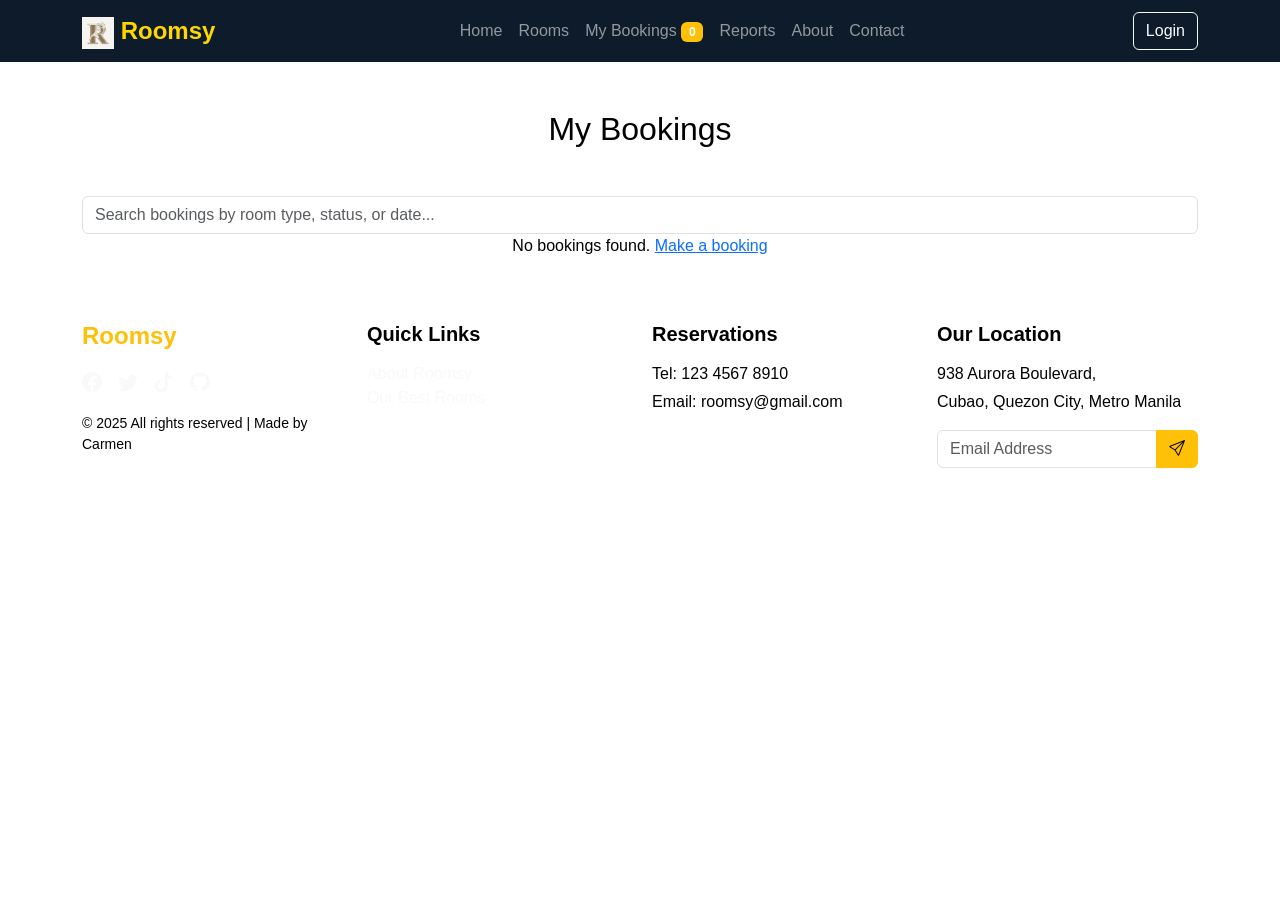
<file: bookings.html>
<!DOCTYPE html>
<html lang="en">
<head>
    <meta charset="UTF-8">
    <meta name="viewport" content="width=device-width, initial-scale=1.0">
    <title>My Bookings</title>
    <link rel = "icon" href = "assets/logo.jpg" type = "image/x-icon">
    <link href="https://cdn.jsdelivr.net/npm/bootstrap@5.3.0/dist/css/bootstrap.min.css" rel="stylesheet">
    <link href="https://cdn.jsdelivr.net/npm/bootstrap-icons@1.10.5/font/bootstrap-icons.css" rel="stylesheet">
    <link rel="stylesheet" href="style.css">
</head>
<body>
    <div id="loader">
        <div class="spinner-border text-warning" role="status">
            <span class="visually-hidden">Loading...</span>
         </div>
    </div>

    <nav class="navbar navbar-expand-lg navbar-dark">
        <div class="container">
          <a class="navbar-brand fw-bold" href="main.html">
            <img src="assets/logo.jpg" alt="Roomsy Logo" style="height:32px; vertical-align:middle;">
            Roomsy
          </a>
          <button class="navbar-toggler" type="button" data-bs-toggle="collapse" data-bs-target="#navbarNav">
            <span class="navbar-toggler-icon"></span>
          </button>
          <div class="collapse navbar-collapse" id="navbarNav">
            <ul class="navbar-nav mx-auto">
              <li class="nav-item"><a class="nav-link" href="main.html"><i class="fas fa-home"></i> Home</a></li>
              <li class="nav-item"><a class="nav-link" href="room.html"><i class="fas fa-bed"></i> Rooms</a></li>
              <li class="nav-item"><a class="nav-link" href="bookings.html"><i class="fas fa-calendar-check"></i> My Bookings <span class="badge bg-warning" id="bookingCount">0</span></a></li>
              <li class="nav-item"><a class="nav-link" href="reports.html"><i class="fas fa-chart-bar"></i> Reports</a></li>
              <li class="nav-item"><a class="nav-link" href="#"><i class="fas fa-info-circle"></i> About</a></li>
              <li class="nav-item"><a class="nav-link" href="contact.html"><i class="fas fa-phone" aria-hidden="true"></i> Contact</a></li>
            </ul>
            <ul class="navbar-nav">
              <li class="nav-item" id="loginBtn">
                <button class="btn btn-outline-light" onclick="showLoginModal()"><i class="fas fa-user"></i> Login</button>
              </li>
              <li class="nav-item" id="logoutBtn" style="display: none;">
                <button class="btn btn-outline-light" onclick="logout()"><i class="fas fa-sign-out-alt"></i> Logout</button>
              </li>
            </ul>
          </div>
        </div>
    </nav>

    <section class="py-5">
        <div class="container">
            <h2 class="text-center mb-5">My Bookings</h2>
            <div class="mb-4">
                <input type="text" id="searchBookings" class="form-control" placeholder="Search bookings by room type, status, or date...">
            </div>
            <div id="bookingsList" class="row g-4">
                <!-- Bookings will be loaded here -->
            </div>
            <div id="noBookings" class="text-center" style="display: none;">
                <p>No bookings found. <a href="main.html">Make a booking</a></p>
            </div>
        </div>
    </section>

    <!-- Login Modal -->
    <div class="modal fade" id="loginModal" tabindex="-1" aria-labelledby="loginModalLabel" aria-hidden="true">
        <div class="modal-dialog modal-dialog-centered">
            <div class="modal-content">
                <div class="modal-header bg-primary text-white">
                    <h5 class="modal-title" id="loginModalLabel">Login</h5>
                    <button type="button" class="btn-close btn-close-white" data-bs-dismiss="modal" aria-label="Close"></button>
                </div>
                <div class="modal-body">
                    <form id="loginForm">
                        <div class="mb-3">
                            <label for="username" class="form-label">Username</label>
                            <input type="text" class="form-control" id="username" required>
                        </div>
                        <div class="mb-3">
                            <label for="password" class="form-label">Password</label>
                            <input type="password" class="form-control" id="password" required>
                        </div>
                    </form>
                </div>
                <div class="modal-footer">
                    <button type="button" class="btn btn-secondary" data-bs-dismiss="modal">Cancel</button>
                    <button type="button" class="btn btn-primary" onclick="login()">Login</button>
                </div>
            </div>
        </div>
    </div>

    <!-- Payment Modal -->
    <div class="modal fade" id="paymentModal" tabindex="-1" aria-labelledby="paymentModalLabel" aria-hidden="true">
        <div class="modal-dialog modal-dialog-centered">
            <div class="modal-content">
                <div class="modal-header bg-primary text-white">
                    <h5 class="modal-title" id="paymentModalLabel">Complete Payment</h5>
                    <button type="button" class="btn-close btn-close-white" data-bs-dismiss="modal" aria-label="Close"></button>
                </div>
                <div class="modal-body">
                    <p>Total Amount: $<span id="totalAmount">0</span></p>
                    <form id="paymentForm">
                        <div class="mb-3">
                            <label for="cardNumber" class="form-label">Card Number</label>
                            <input type="text" class="form-control" id="cardNumber" placeholder="1234 5678 9012 3456" required>
                        </div>
                        <div class="row">
                            <div class="col-md-6 mb-3">
                                <label for="expiry" class="form-label">Expiry Date</label>
                                <input type="text" class="form-control" id="expiry" placeholder="MM/YY" required>
                            </div>
                            <div class="col-md-6 mb-3">
                                <label for="cvv" class="form-label">CVV</label>
                                <input type="text" class="form-control" id="cvv" placeholder="123" required>
                            </div>
                        </div>
                    </form>
                </div>
                <div class="modal-footer">
                    <button type="button" class="btn btn-secondary" data-bs-dismiss="modal">Cancel</button>
                    <button type="button" class="btn btn-success" onclick="processPayment()">Pay Now</button>
                </div>
            </div>
        </div>
    </div>
        <div class="container">
          <div class="row">
            <div class="col-md-3 mb-4">
              <h4 class="fw-bold text-warning">Roomsy</h4>
              <div class="d-flex gap-3 my-3">
                <a href="#" class="text-light fs-5"><i class="bi bi-facebook"></i></a>
                <a href="#" class="text-light fs-5"><i class="bi bi-twitter"></i></a>
                <a href="#" class="text-light fs-5"><i class="bi bi-tiktok"></i></a>
                <a href="#" class="text-light fs-5"><i class="bi bi-github"></i></a>
              </div>
              <p class="small">&copy; 2025 All rights reserved | Made by Carmen</p>
            </div>
            <div class="col-md-3 mb-4">
              <h5 class="fw-bold mb-3">Quick Links</h5>
              <ul class="list-unstyled">
                <li><a href="#" class="text-light text-decoration-none">About Roomsy</a></li>
                <li><a href="room.html" class="text-light text-decoration-none">Our Best Rooms</a></li>
              </ul>
            </div>
            <div class="col-md-3 mb-4">
              <h5 class="fw-bold mb-3">Reservations</h5>
              <p class="mb-1">Tel: 123 4567 8910</p>
              <p class="mb-1">Email: roomsy@gmail.com</p>
            </div>
            <div class="col-md-3 mb-4">
              <h5 class="fw-bold mb-3">Our Location</h5>
              <p class="mb-1">938 Aurora Boulevard,</p>
              <p class="mb-3">Cubao, Quezon City, Metro Manila</p>
              <div class="input-group">
                <input type="email" class="form-control" placeholder="Email Address">
                <button class="btn btn-warning"><i class="bi bi-send"></i></button>
              </div>
            </div>
          </div>
        </div>
    </footer>

    <!-- jQuery -->
    <script src="https://cdnjs.cloudflare.com/ajax/libs/jquery/3.7.1/jquery.min.js"></script>
    <!-- Bootstrap JS -->
    <script src="https://cdn.jsdelivr.net/npm/bootstrap@5.3.2/dist/js/bootstrap.bundle.min.js"></script>

    <script>
        document.addEventListener("DOMContentLoaded", function () {
            document.body.classList.add("loaded");
            setTimeout(() => {
                document.getElementById("loader").style.display = "none";
            }, 500);

            // Check login status
            let user = JSON.parse(localStorage.getItem('user'));
            if (user) {
                document.getElementById('loginBtn').style.display = 'none';
                document.getElementById('logoutBtn').style.display = 'block';
            }

            loadBookings();
            updateBookingCount();

            // Add search functionality
            document.getElementById('searchBookings').addEventListener('input', loadBookings);
        });

        function loadBookings() {
            let bookings = JSON.parse(localStorage.getItem('bookings')) || [];
            let bookingsList = document.getElementById('bookingsList');
            let noBookings = document.getElementById('noBookings');
            let searchTerm = document.getElementById('searchBookings').value.toLowerCase();

            // Clear existing bookings
            bookingsList.innerHTML = '';

            // Filter bookings based on search term
            let filteredBookings = bookings.filter(booking => {
                return booking.id.toString().includes(searchTerm) ||
                       booking.roomType.toLowerCase().includes(searchTerm) ||
                       booking.status.toLowerCase().includes(searchTerm) ||
                       booking.checkin.includes(searchTerm) ||
                       booking.checkout.includes(searchTerm);
            });

            if (filteredBookings.length === 0) {
                noBookings.style.display = 'block';
                return;
            }

            noBookings.style.display = 'none';

            filteredBookings.forEach(booking => {
                let bookingCard = document.createElement('div');
                bookingCard.className = 'col-md-6';
                bookingCard.innerHTML = `
                    <div class="card h-100">
                        <div class="card-body">
                            <h5 class="card-title">Booking #${booking.id}</h5>
                            <p class="card-text">
                                Check-in: ${booking.checkin}<br>
                                Check-out: ${booking.checkout}<br>
                                Room Type: ${booking.roomType}<br>
                                Adults: ${booking.adults}<br>
                                Children: ${booking.children}<br>
                                Rooms: ${booking.rooms}<br>
                                Status: <span class="badge bg-${booking.status === 'confirmed' ? 'success' : 'warning'}">${booking.status}</span>
                            </p>
                            <button class="btn btn-primary" onclick="confirmBooking(${booking.id})">Confirm Booking</button>
                            <button class="btn btn-danger ms-2" onclick="cancelBooking(${booking.id})">Cancel</button>
                        </div>
                    </div>
                `;
                bookingsList.appendChild(bookingCard);
            });
        }

        function confirmBooking(id) {
            let bookings = JSON.parse(localStorage.getItem('bookings')) || [];
            let booking = bookings.find(b => b.id == id);
            if (booking) {
                // Calculate total based on room type
                let roomPrices = {
                    'superior': 50,
                    'deluxe': 55,
                    'family': 50,
                    'double': 29,
                    'classic': 25,
                    'deluxe-double': 150
                };
                let checkin = new Date(booking.checkin);
                let checkout = new Date(booking.checkout);
                let nights = Math.ceil((checkout - checkin) / (1000 * 60 * 60 * 24));
                let pricePerNight = roomPrices[booking.roomType] || 50;
                let total = nights * pricePerNight * parseInt(booking.rooms);
                document.getElementById('totalAmount').textContent = total;
                currentBookingId = id;
                var myModal = new bootstrap.Modal(document.getElementById('paymentModal'));
                myModal.show();
            }
        }

        let currentBookingId = null;

        function processPayment() {
            // Simulate payment processing
            let cardNumber = document.getElementById('cardNumber').value.trim();
            let expiry = document.getElementById('expiry').value.trim();
            let cvv = document.getElementById('cvv').value.trim();
            
            if (!cardNumber || !expiry || !cvv) {
                alert('Please fill all payment details.');
                return;
            }
            
            // Basic validation
            if (cardNumber.length < 13 || cardNumber.length > 19) {
                alert('Invalid card number.');
                return;
            }
            if (!/^\d{2}\/\d{2}$/.test(expiry)) {
                alert('Invalid expiry date format (MM/YY).');
                return;
            }
            if (cvv.length !== 3) {
                alert('Invalid CVV.');
                return;
            }
            
            // Simulate success
            let bookings = JSON.parse(localStorage.getItem('bookings')) || [];
            let booking = bookings.find(b => b.id == currentBookingId);
            if (booking) {
                booking.status = 'confirmed';
                booking.payment = { cardNumber: '**** **** **** ' + cardNumber.slice(-4), amount: document.getElementById('totalAmount').textContent };
                localStorage.setItem('bookings', JSON.stringify(bookings));
                
                // Store transaction
                let transactions = JSON.parse(localStorage.getItem('transactions')) || [];
                transactions.push({
                    id: Date.now(),
                    bookingId: currentBookingId,
                    amount: booking.payment.amount,
                    date: new Date().toISOString()
                });
                localStorage.setItem('transactions', JSON.stringify(transactions));
                
                bootstrap.Modal.getInstance(document.getElementById('paymentModal')).hide();
                location.reload();
            }
        }

        function cancelBooking(id) {
            if (confirm('Are you sure you want to cancel this booking?')) {
                let bookings = JSON.parse(localStorage.getItem('bookings')) || [];
                bookings = bookings.filter(b => b.id != id);
                localStorage.setItem('bookings', JSON.stringify(bookings));
                updateBookingCount();
                location.reload();
            }
        }

        function showLoginModal() {
            var myModal = new bootstrap.Modal(document.getElementById('loginModal'));
            myModal.show();
        }

        function login() {
            let username = document.getElementById('username').value;
            let password = document.getElementById('password').value;
            
            if (username === 'admin' && password === 'admin') {
                localStorage.setItem('user', JSON.stringify({ username: username, role: 'admin' }));
                bootstrap.Modal.getInstance(document.getElementById('loginModal')).hide();
                document.getElementById('loginBtn').style.display = 'none';
                document.getElementById('logoutBtn').style.display = 'block';
                alert('Logged in as admin!');
                window.location.href = 'reports.html';
            } else {
                alert('Invalid credentials!');
            }
        }

        function logout() {
            localStorage.removeItem('user');
            document.getElementById('loginBtn').style.display = 'block';
            document.getElementById('logoutBtn').style.display = 'none';
            alert('Logged out!');
        }

        function updateBookingCount() {
            let bookings = JSON.parse(localStorage.getItem('bookings')) || [];
            document.getElementById('bookingCount').textContent = bookings.length;
        }
    </script>
</body>
</html>
</file>
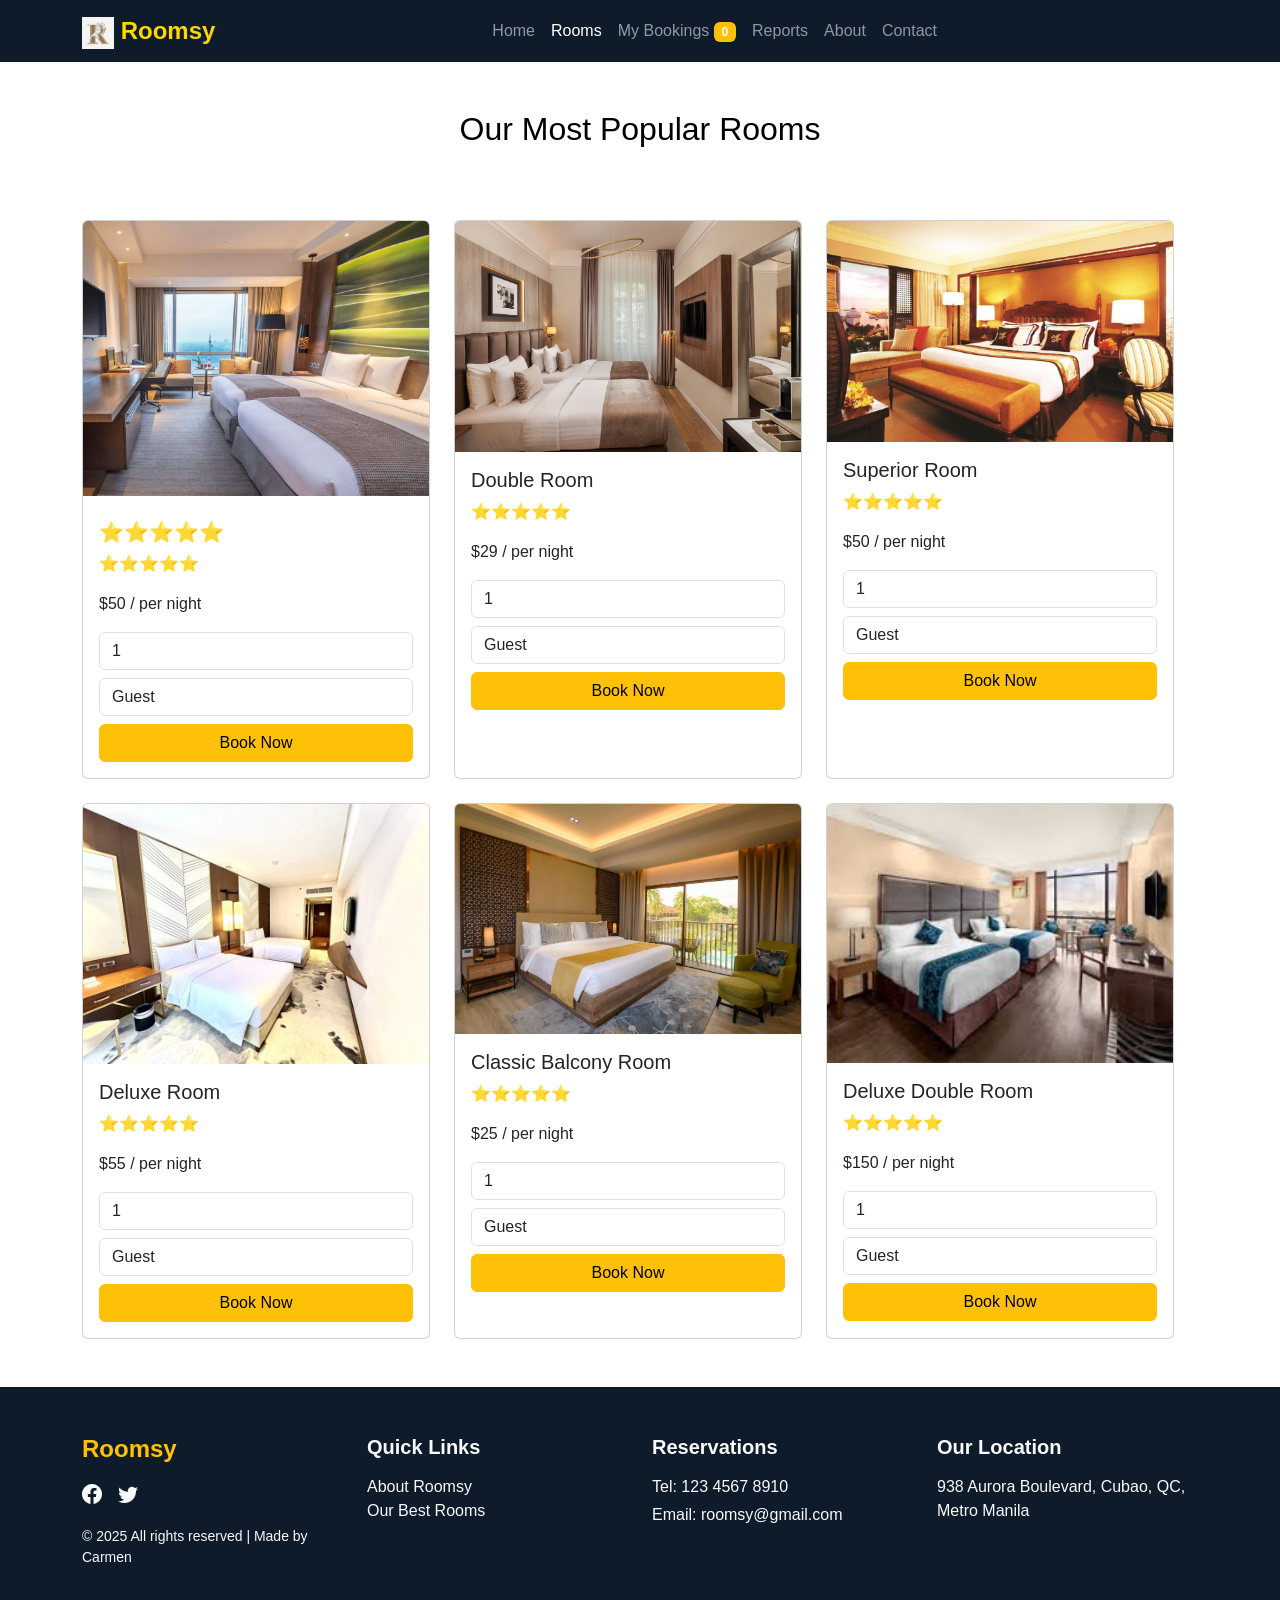
<file: room.html>
<!DOCTYPE html>
<html lang="en">
<head>
<meta charset="UTF-8">
<meta name="viewport" content="width=device-width, initial-scale=1.0">
<title>Rooms</title>
<link rel="icon" href="assets/logo.jpg" type="image/x-icon">
<link href="https://cdn.jsdelivr.net/npm/bootstrap@5.3.0/dist/css/bootstrap.min.css" rel="stylesheet">
<link href="https://cdn.jsdelivr.net/npm/bootstrap-icons@1.10.5/font/bootstrap-icons.css" rel="stylesheet">
<link rel="stylesheet" href="style.css">
<style>
    #loader { position: fixed; width: 100%; height: 100%; background: #fff; display: flex; align-items: center; justify-content: center; z-index: 9999; }
    body.loaded #loader { display: none; }
</style>
</head>
<body>
<div id="loader">
    <div class="spinner-border text-warning" role="status">
        <span class="visually-hidden">Loading...</span>
    </div>
</div>

<!-- Navbar -->
<nav class="navbar navbar-expand-lg navbar-dark">
<div class="container">
  <a class="navbar-brand fw-bold" href="main.html">
    <img src="assets/logo.jpg" alt="Roomsy Logo" style="height:32px; vertical-align:middle;">
    Roomsy
  </a>
  <button class="navbar-toggler" type="button" data-bs-toggle="collapse" data-bs-target="#navbarNav">
    <span class="navbar-toggler-icon"></span>
  </button>
  <div class="collapse navbar-collapse" id="navbarNav">
    <ul class="navbar-nav mx-auto">
      <li class="nav-item"><a class="nav-link" href="main.html">Home</a></li>
      <li class="nav-item"><a class="nav-link active" href="room.html">Rooms</a></li>
      <li class="nav-item"><a class="nav-link" href="bookings.html">My Bookings <span class="badge bg-warning" id="bookingCount">0</span></a></li>
      <li class="nav-item"><a class="nav-link" href="reports.html">Reports</a></li>
      <li class="nav-item"><a class="nav-link" href="#">About</a></li>
      <li class="nav-item"><a class="nav-link" href="contact.html">Contact</a></li>
    </ul>
  </div>
</div>
</nav>

<!-- Rooms Section -->
<section class="py-5">
<div class="container">
<h2 class="text-center mb-5">Our Most Popular Rooms</h2>
<div class="row g-4">
<div class="row g-4">

  <!-- Family Room -->
  <div class="col-md-4">
    <div class="card h-100">
      <img src="assets/superior.jpg" class="card-img-top" alt="Family Room">
      <div class="card-body">
        <h5 class="card-title"></h5>
        <h5 class="card-title">⭐⭐⭐⭐⭐</h5>
        <p class="card-text">⭐⭐⭐⭐⭐</p>
        <p>$50 / per night</p>
        <input type="number" class="form-control mb-2" placeholder="Enter nights" id="nights-family" min="1" value="1">
        <input type="text" class="form-control mb-2" placeholder="Your name" id="customer-family" value="Guest">
        <button class="btn btn-warning w-100" onclick="bookRoom('Family Room', 50, document.getElementById('customer-family').value, document.getElementById('nights-family').value)">Book Now</button>
      </div>
    </div>
  </div>

  <!-- Double Room -->
  <div class="col-md-4">
    <div class="card h-100">
      <img src="assets/super-balcony.jpg" class="card-img-top" alt="Double Room">
      <div class="card-body">
        <h5 class="card-title">Double Room</h5>
        <p class="card-text">⭐⭐⭐⭐⭐</p>
        <p>$29 / per night</p>
        <input type="number" class="form-control mb-2" placeholder="Enter nights" id="nights-double" min="1" value="1">
        <input type="text" class="form-control mb-2" placeholder="Your name" id="customer-double" value="Guest">
        <button class="btn btn-warning w-100" onclick="bookRoom('Double Room', 29, document.getElementById('customer-double').value, document.getElementById('nights-double').value)">Book Now</button>
      </div>
    </div>
  </div>

  <!-- Superior Room -->
  <div class="col-md-4">
    <div class="card h-100">
      <img src="assets/super.jpg" class="card-img-top" alt="Superior Room">
      <div class="card-body">
        <h5 class="card-title">Superior Room</h5>
        <p class="card-text">⭐⭐⭐⭐⭐</p>
        <p>$50 / per night</p>
        <input type="number" class="form-control mb-2" placeholder="Enter nights" id="nights-superior" min="1" value="1">
        <input type="text" class="form-control mb-2" placeholder="Your name" id="customer-superior" value="Guest">
        <button class="btn btn-warning w-100" onclick="bookRoom('Superior Room', 50, document.getElementById('customer-superior').value, document.getElementById('nights-superior').value)">Book Now</button>
      </div>
    </div>
  </div>

  <!-- Deluxe Room -->
  <div class="col-md-4">
    <div class="card h-100">
      <img src="assets/deluxe.jpg" class="card-img-top" alt="Deluxe Room">
      <div class="card-body">
        <h5 class="card-title">Deluxe Room</h5>
        <p class="card-text">⭐⭐⭐⭐⭐</p>
        <p>$55 / per night</p>
        <input type="number" class="form-control mb-2" placeholder="Enter nights" id="nights-deluxe" min="1" value="1">
        <input type="text" class="form-control mb-2" placeholder="Your name" id="customer-deluxe" value="Guest">
        <button class="btn btn-warning w-100" onclick="bookRoom('Deluxe Room', 55, document.getElementById('customer-deluxe').value, document.getElementById('nights-deluxe').value)">Book Now</button>
      </div>
    </div>
  </div>

  <!-- Classic Balcony Room -->
  <div class="col-md-4">
    <div class="card h-100">
      <img src="assets/classic.jpg" class="card-img-top" alt="Classic Balcony Room">
      <div class="card-body">
        <h5 class="card-title">Classic Balcony Room</h5>
        <p class="card-text">⭐⭐⭐⭐⭐</p>
        <p>$25 / per night</p>
        <input type="number" class="form-control mb-2" placeholder="Enter nights" id="nights-classic" min="1" value="1">
        <input type="text" class="form-control mb-2" placeholder="Your name" id="customer-classic" value="Guest">
        <button class="btn btn-warning w-100" onclick="bookRoom('Classic Balcony Room', 25, document.getElementById('customer-classic').value, document.getElementById('nights-classic').value)">Book Now</button>
      </div>
    </div>
  </div>

  <!-- Deluxe Double Room -->
  <div class="col-md-4">
    <div class="card h-100">
      <img src="assets/delux-double.jpg" class="card-img-top" alt="Deluxe Double Room">
      <div class="card-body">
        <h5 class="card-title">Deluxe Double Room</h5>
        <p class="card-text">⭐⭐⭐⭐⭐</p>
        <p>$150 / per night</p>
        <input type="number" class="form-control mb-2" placeholder="Enter nights" id="nights-delux-double" min="1" value="1">
        <input type="text" class="form-control mb-2" placeholder="Your name" id="customer-delux-double" value="Guest">
        <button class="btn btn-warning w-100" onclick="bookRoom('Deluxe Double Room', 150, document.getElementById('customer-delux-double').value, document.getElementById('nights-delux-double').value)">Book Now</button>
      </div>
    </div>
  </div>

</div>
</section>

<!-- Footer -->
<footer class="footer-darkblue text-light pt-5 pb-3">
  <div class="container">
    <div class="row">
      <div class="col-md-3 mb-4">
        <h4 class="fw-bold text-warning">Roomsy</h4>
        <div class="d-flex gap-3 my-3">
          <a href="#" class="text-light fs-5"><i class="bi bi-facebook"></i></a>
          <a href="#" class="text-light fs-5"><i class="bi bi-twitter"></i></a>
        </div>
        <p class="small">&copy; 2025 All rights reserved | Made by Carmen</p>
      </div>
      <div class="col-md-3 mb-4">
        <h5 class="fw-bold mb-3">Quick Links</h5>
        <ul class="list-unstyled">
          <li><a href="#" class="text-light text-decoration-none">About Roomsy</a></li>
          <li><a href="room.html" class="text-light text-decoration-none">Our Best Rooms</a></li>
        </ul>
      </div>
      <div class="col-md-3 mb-4">
        <h5 class="fw-bold mb-3">Reservations</h5>
        <p class="mb-1">Tel: 123 4567 8910</p>
        <p class="mb-1">Email: roomsy@gmail.com</p>
      </div>
      <div class="col-md-3 mb-4">
        <h5 class="fw-bold mb-3">Our Location</h5>
        <p class="mb-1">938 Aurora Boulevard, Cubao, QC, Metro Manila</p>
      </div>
    </div>
  </div>
</footer>

<!-- Scripts -->
<script src="https://cdn.jsdelivr.net/npm/bootstrap@5.3.2/dist/js/bootstrap.bundle.min.js"></script>
<script>
document.addEventListener("DOMContentLoaded", function () {
    document.body.classList.add("loaded");
    setTimeout(() => { document.getElementById("loader").style.display = "none"; }, 500);
    updateBookingCount();
});

function updateBookingCount() {
    let bookings = JSON.parse(localStorage.getItem('bookings')) || [];
    document.getElementById('bookingCount').textContent = bookings.length;
}

function bookRoom(room, price, customer="Guest", nights=1, extra=0) {
    let receiptNumber = "BR-" + Math.floor(Math.random()*100000);
    let bookings = JSON.parse(localStorage.getItem('bookings')) || [];
    bookings.push({
        room: room,
        price: price,
        receipt: receiptNumber,
        date: new Date().toISOString(),
        customer: customer,
        nights: nights,
        extra: extra
    });
    localStorage.setItem('bookings', JSON.stringify(bookings));
    let url = `receipt.html?room=${encodeURIComponent(room)}&price=${encodeURIComponent(price)}`+
              `&receipt=${encodeURIComponent(receiptNumber)}&customer=${encodeURIComponent(customer)}`+
              `&nights=${nights}&extra=${extra}`;
    window.location.href = url;
}
</script>
</body>
</html>
</file>
<file: style.css>
html, body {
    height: 100%;
}

body {
    display: flex;
    flex-direction: column;
    min-height: 100vh;
}
footer {
    margin-top: auto;
}

body {
      font-family: 'Lucida Sans', 'Lucida Sans Regular', 'Lucida Grande', 'Lucida Sans Unicode', Geneva, Verdana, sans-serif;
      background-color: #fff;
    }
    .navbar-dark {
      background: #0d1b2a !important;
    }
    .navbar-brand {
      font-weight: bold;
      font-size: 1.5rem;
      color: gold !important;
    }
    .hero-section {
      background: url('assets/hotel-main.jpg') center/cover no-repeat;
      min-height: 80vh;
      width: 100%;
      display: flex;
      align-items: center;
      justify-content: center;
      color: white;
      text-align: center;
      position: relative;
    }
    .hero-section::before {
      content: "";
      position: absolute;
      top: 0; left: 0; right: 0; bottom: 0;
      background: rgba(0, 0, 0, 0.4);
    }
    .hero-content {
      position: relative;
      z-index: 2;
    }
    .hero-content h1 {
      font-size: 3rem;
      font-weight: bold;
    }
    .price-tag {
      background: #f7a11b;
      color: #fff;
      padding: 5px 10px;
      font-weight: bold;
      position: absolute;
      top: 15px;
      right: 15px;
      border-radius: 5px;
    }
    .room-card img {
      height: 220px;
      object-fit: cover;
    }
    .navbar-dark .nav-link:hover {
      color: rgb(199, 186, 12);
      margin: 0 10px;
    }
    .footer-darkblue {
    background-color: #0d1b2a !important; 
    }
  
    body {  
        background: #ffffff; 
        color: #000000; 
    }
    #loader {
        position: fixed;
        top: 0;
        left: 0;
        width: 100%;
        height: 100%;
        background: #0d1b2a; 
        display: flex;
        align-items: center;
        justify-content: center;
        z-index: 9999;
        opacity: 1;
        transition: opacity 0.5s ease; 
    }
    body.loaded #loader {
        opacity: 0;
        pointer-events: none;
    }
    .spinner-border {
        width: 5rem;
        height: 5rem;
        border-width: 0.5rem;
    }
    .booking-section {
        margin-top: -50px; 
        position: relative;
        z-index: 10;
    }
    .booking-section .form-control,
    .booking-section .form-select {
        border: 1px solid #f0ad4e; 
        border-radius: 8px;
    }
    .booking-section .btn-warning:hover {
        background-color: #090870; 
        color: gold;
        border: none;
    }
    .bg-darkblue {
        background-color: darkblue !important;
    }
    .card:hover {
        transform: scale(1.05);
        box-shadow: 0 8px 24px rgba(255, 251, 0, 0.411);
        z-index: 2;
        transition: transform 0.3s cubic-bezier(.25,.8,.25,1), box-shadow 0.3s;
    }
    .card {
        transition: transform 0.3s cubic-bezier(.25,.8,.25,1), box-shadow 0.3s;
    }
</file>
